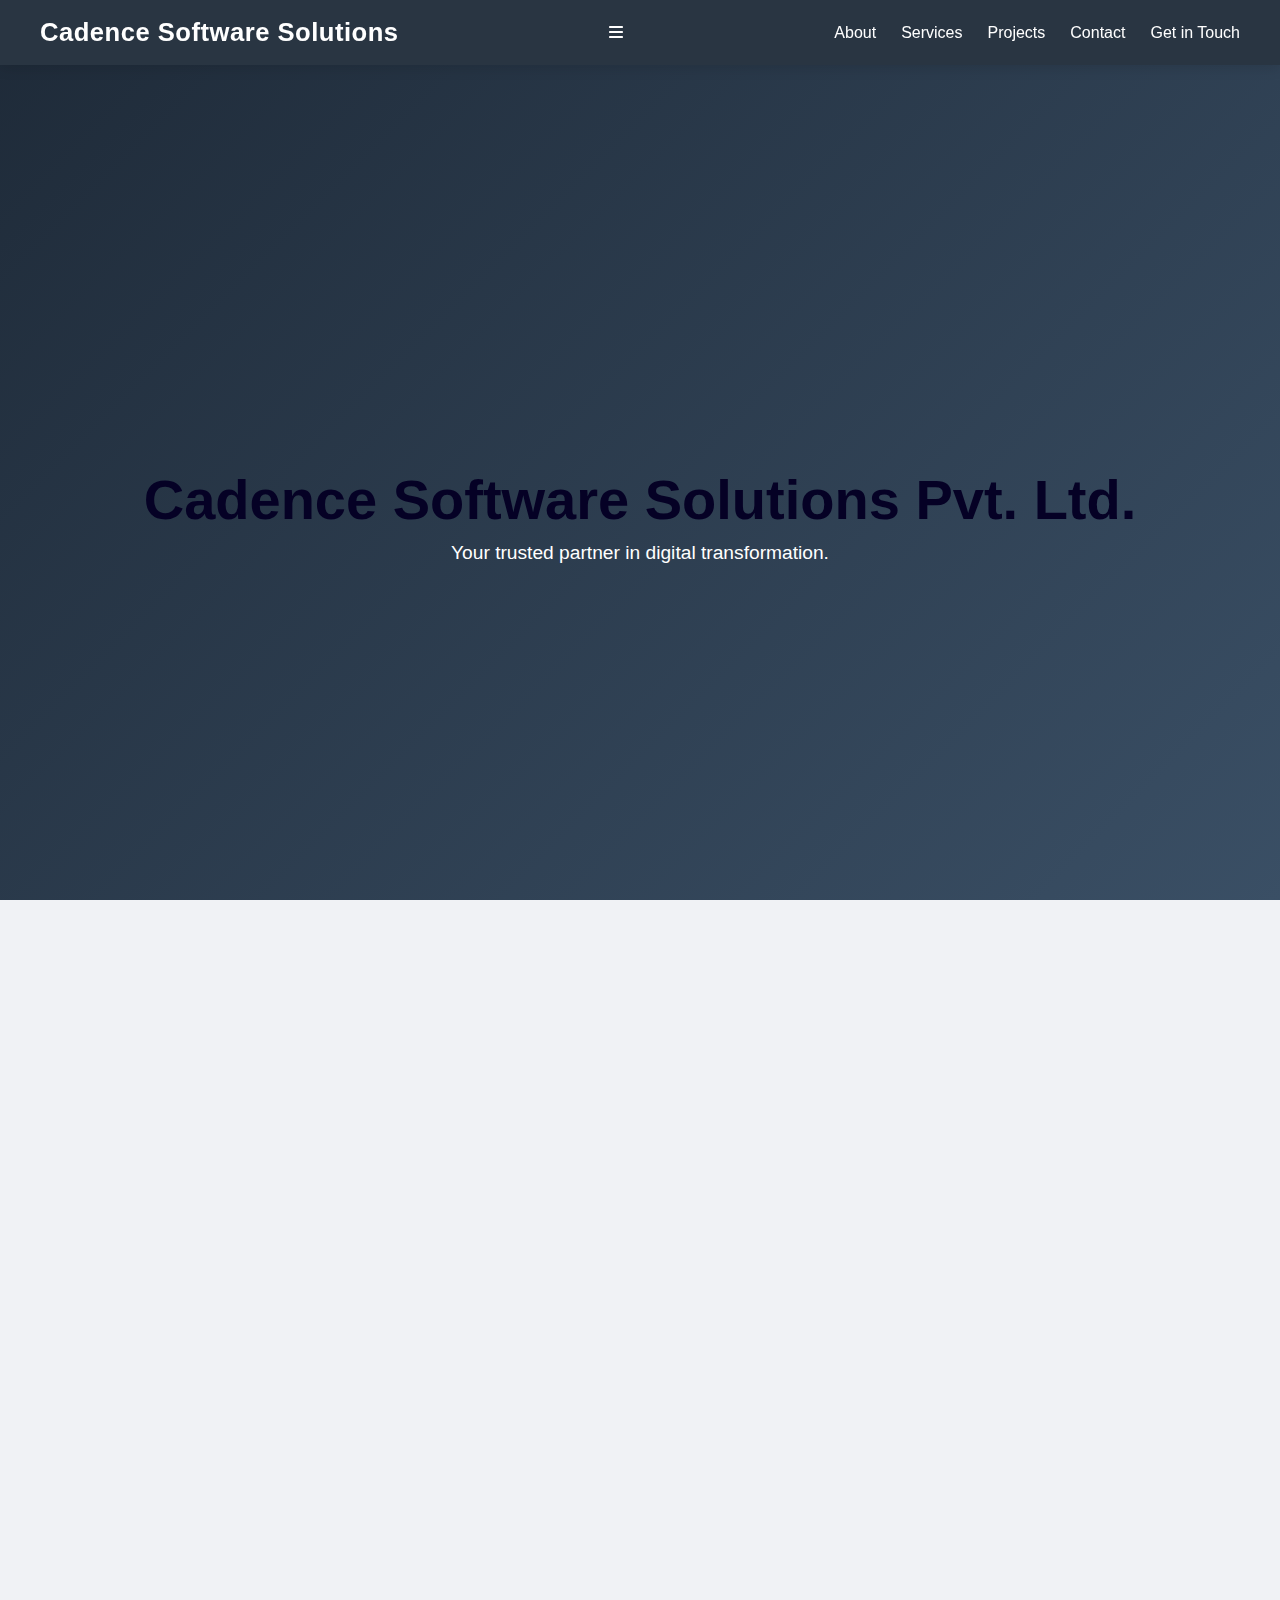
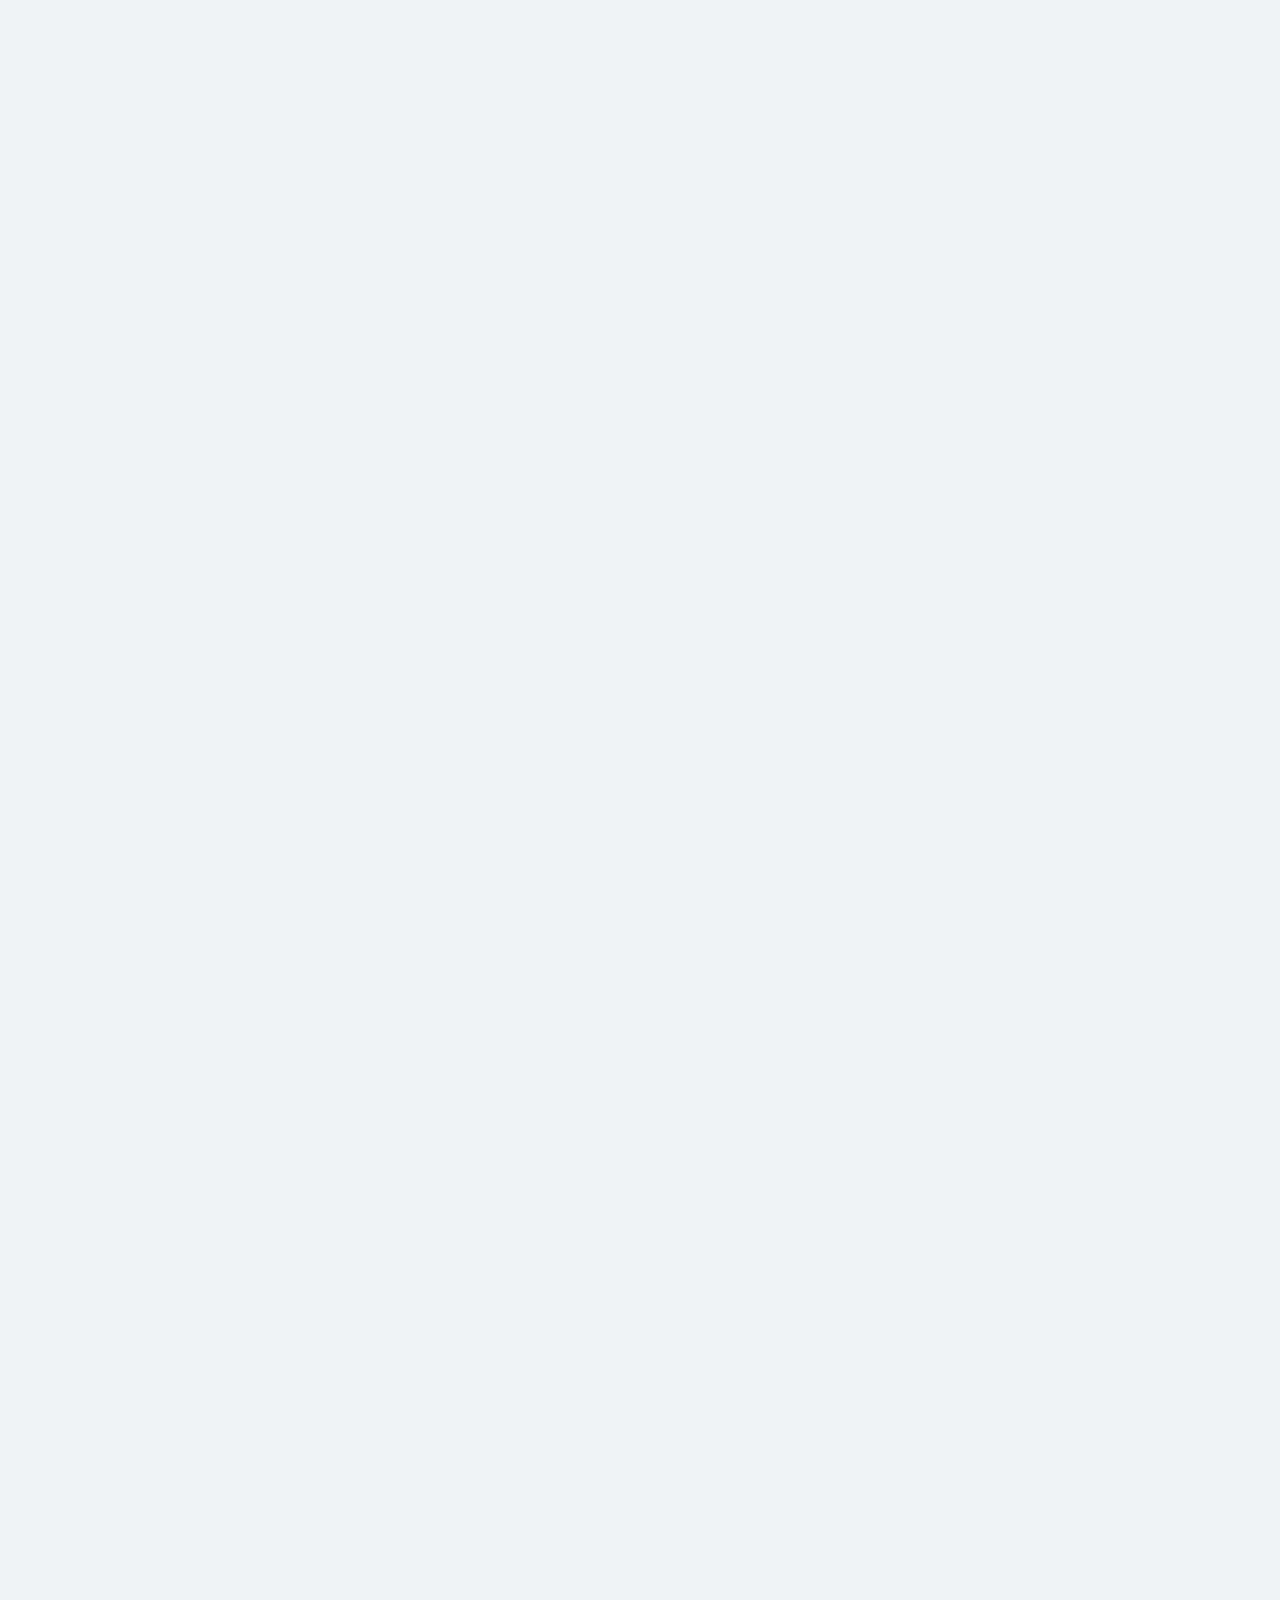
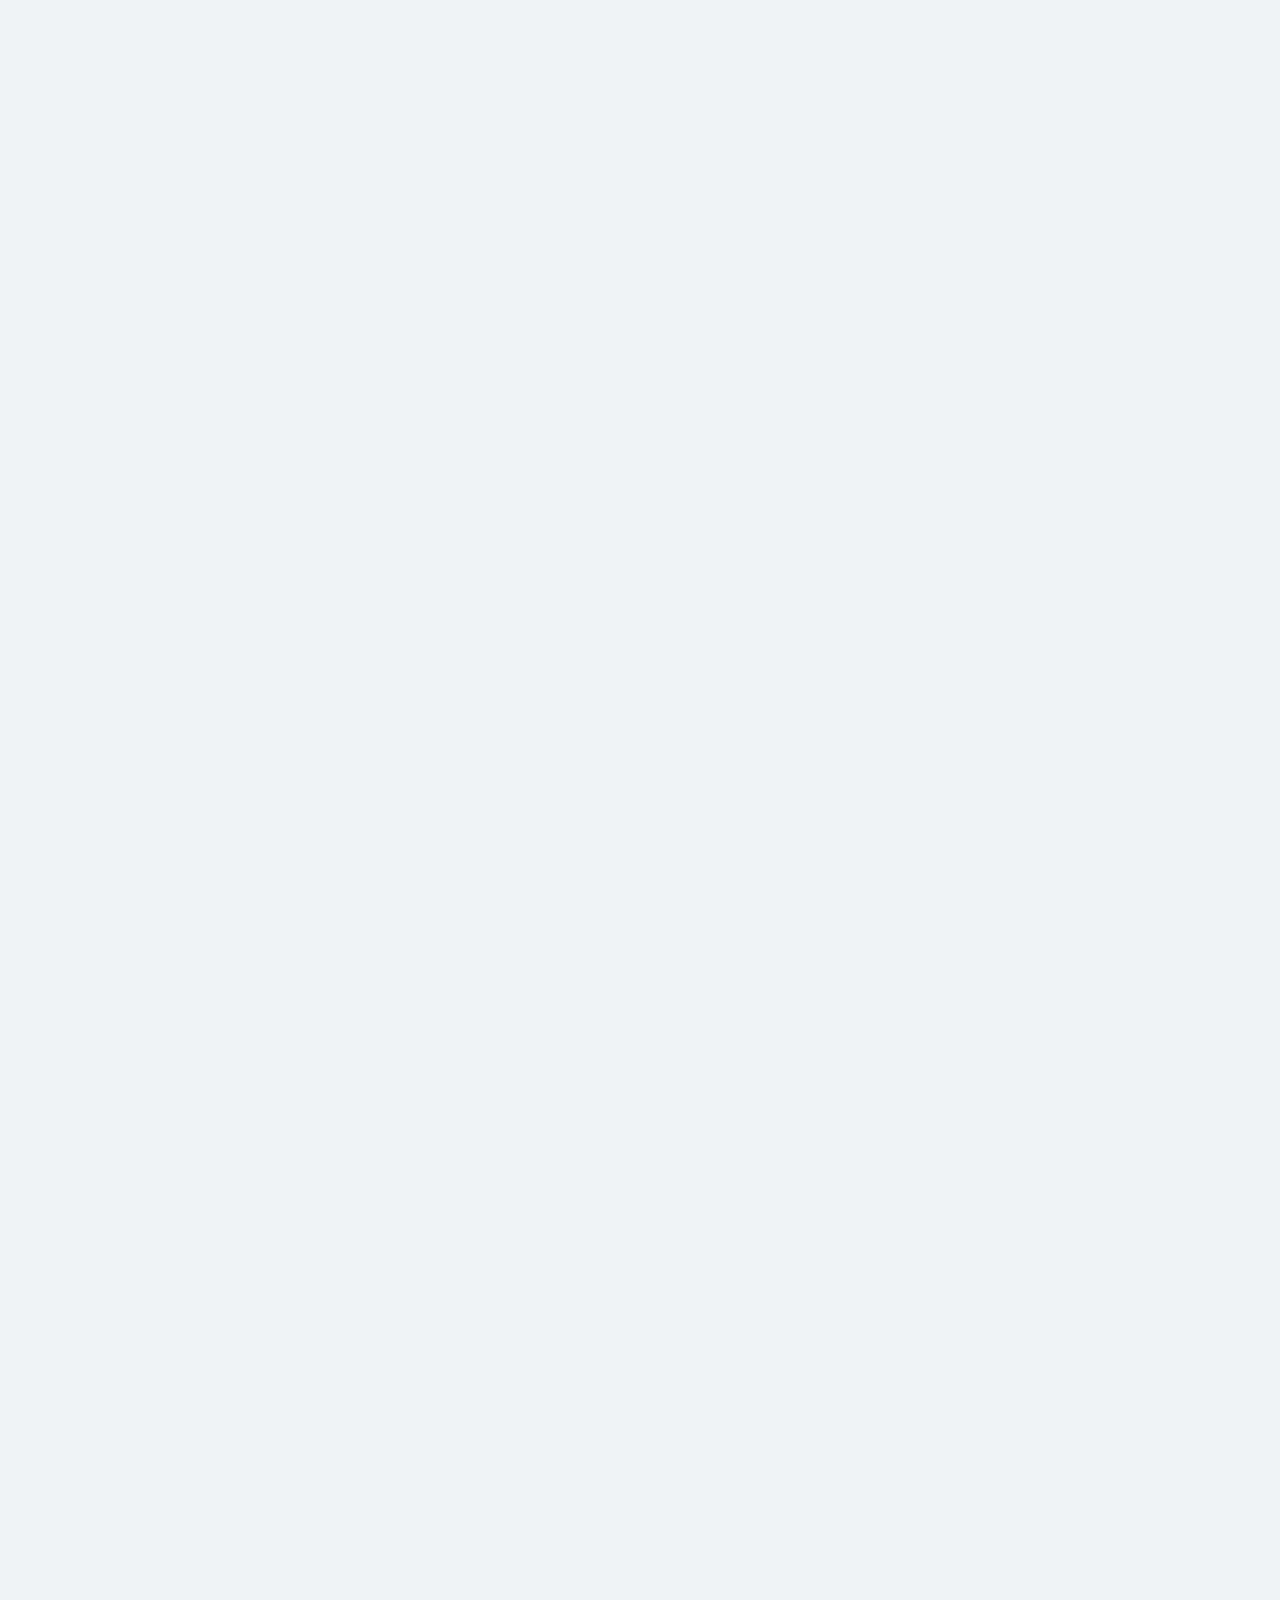
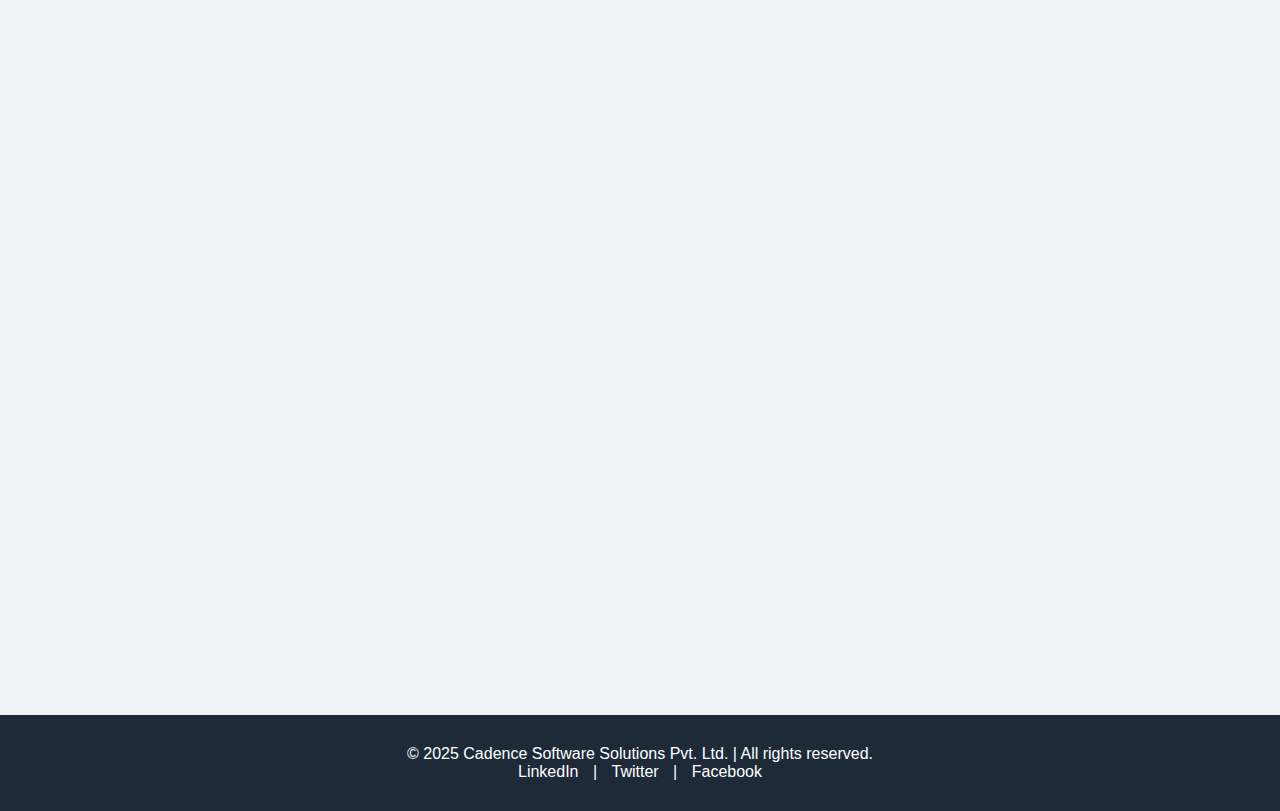
<file: index.html>
<!DOCTYPE html>
<html lang="en">
<head>
  <meta charset="UTF-8" />
  <meta name="viewport" content="width=device-width, initial-scale=1.0" />
  <meta name="description" content="Cadence Software Solutions Pvt. Ltd. - Your trusted partner in digital transformation, offering software development, AI solutions, and more." />
  <title>Cadence Software Solutions Pvt. Ltd.</title>
  <link rel="stylesheet" href="css/style.css" />
</head>
<body>
  <!-- Header / Navigation -->
   
 <div id="header-placeholder"></div>

  <!-- Hero Section -->
  <section id="home" class="hero">
    <div class="hero-content">
      <h1>Cadence Software Solutions Pvt. Ltd.</h1>
      <p>Your trusted partner in digital transformation.</p>
    </div>
  </section>

  <!-- About Section -->
  <section id="about" class="section">
    <h2>About</h2>
    <p>Cadence Software Solutions Pvt. Ltd. is a leading IT services company delivering high-quality software solutions tailored to meet the needs of businesses across the globe.</p>

    <div class="clients-counter">
      <h3>Trusted by <span class="counter">250+</span> Clients Worldwide</h3>
    </div>

    <div class="testimonials">
      <h3>What Our Clients Say</h3>
      <div class="testimonial-list">
        <div class="testimonial">
          <p>"Cadence transformed our legacy systems into a modern digital platform. Truly professional!"</p>
          <strong>- Ayesha Patel, CTO at TechNova</strong>
        </div>
        <div class="testimonial">
          <p>"Their team was incredibly responsive and delivered beyond our expectations."</p>
          <strong>- James Wong, Product Manager at FinEdge</strong>
        </div>
        <div class="testimonial">
          <p>"We've worked with many vendors, but Cadence stands out for their commitment to quality."</p>
          <strong>- Priya Sharma, CEO at Retail360</strong>
        </div>
        <div class="testimonial">
          <p>"We've worked with many vendors, but Cadence stands out for their commitment to quality."</p>
          <strong>- Priya Sharma, CEO at Retail360</strong>
        </div>
      </div>
    </div>
  </section>

  <!-- Services Section -->
  <section id="services" class="section light-bg">
    <h2>Services</h2>
    <ul class="service-list">
      <li>Custom Software Development</li>
      <li>Web & Mobile App Development</li>
      <li>Cloud Solutions</li>
      <li>AI & Machine Learning Integration</li>
    </ul>
  </section>

  <!-- Projects Section -->
  <section id="projects" class="section">
    <h2>Projects</h2>
    <p>Take a look at some of our featured projects and solutions built for global clients.</p>
    <div class="projects-grid">
      <div class="project-card">Project A</div>
      <div class="project-card">Project B</div>
      <div class="project-card">Project C</div>
    </div>
  </section>

  <!-- Contact Section -->
  <section id="contact" class="section light-bg">
    <h2>Contact</h2>
    <p>Email: <a href="mailto:contact@cadencesoftware.com">contact@cadencesoftware.com</a></p>
    <p>Phone: +91-XXXXXXXXXX</p>
  </section>

  <!-- Get in Touch Section -->
  <section id="getintouch" class="section">
    <h2>Get in Touch</h2>
    <form id="contact-form" action="https://formspree.io/f/xwpowdqd" method="POST">
      <label for="name"></label>
      <input type="text" id="name" name="name" placeholder="Full Name" required />
      
      <label for="email"></label>
      <input type="email" id="email" name="email" placeholder="Email Address" required />
      
      <label for="subject"></label>
      <input type="text" id="subject" name="subject" placeholder="Subject" />
      
      <label for="message"></label>
      <textarea id="message" name="message" placeholder="Your Message" rows="6" required></textarea>
      
      <button type="submit">Submit</button>
    </form>
  </section>

  <!-- Footer -->
  <div id="footer-placeholder"></div>

  <script src="js/main.js"></script>
  <script src="js/include.js"></script>
</body>
</html>
</file>
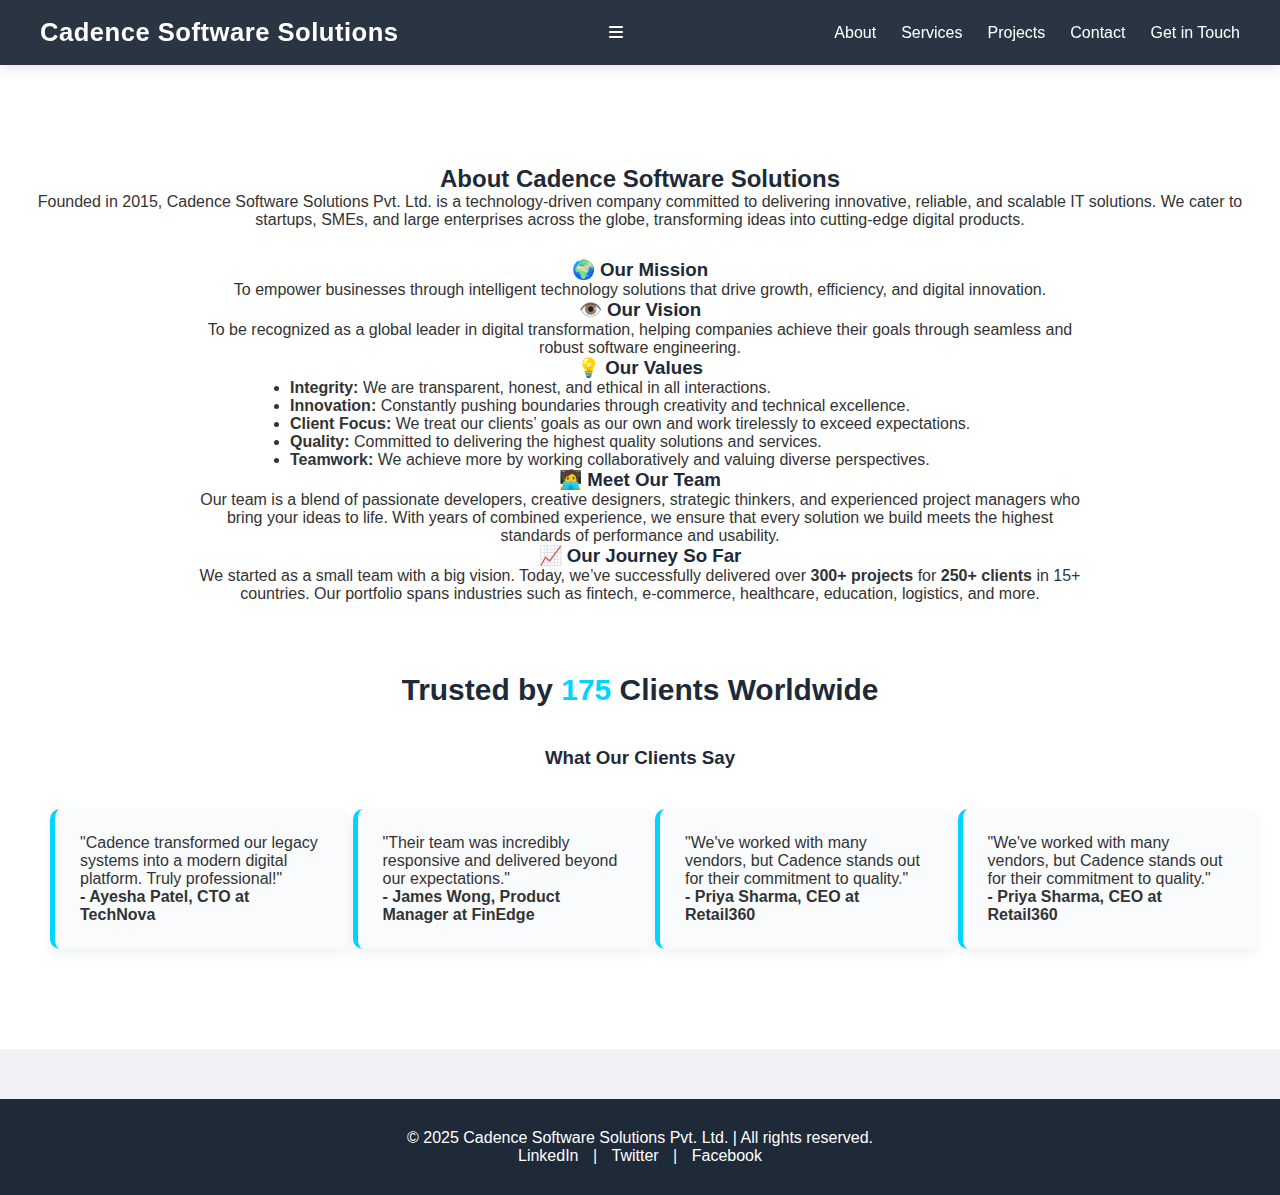
<file: about.html>
<!DOCTYPE html>
<html lang="en">
<head>
  <meta charset="UTF-8" />
  <meta name="viewport" content="width=device-width, initial-scale=1.0" />
  <title>About Us - Cadence Software Solutions Pvt. Ltd.</title>
  <link rel="stylesheet" href="css/style.css" />
</head>
<body>

  <!-- Header Include -->
  <div id="header-placeholder"></div>

  <section class="section">
    <h2>About Cadence Software Solutions</h2>
    <p>Founded in 2015, Cadence Software Solutions Pvt. Ltd. is a technology-driven company committed to delivering innovative, reliable, and scalable IT solutions. We cater to startups, SMEs, and large enterprises across the globe, transforming ideas into cutting-edge digital products.</p>
    
    <div style="max-width: 900px; margin: 30px auto;">
      <h3>🌍 Our Mission</h3>
      <p>To empower businesses through intelligent technology solutions that drive growth, efficiency, and digital innovation.</p>

      <h3>👁️ Our Vision</h3>
      <p>To be recognized as a global leader in digital transformation, helping companies achieve their goals through seamless and robust software engineering.</p>

      <h3>💡 Our Values</h3>
      <ul style="text-align: left; max-width: 700px; margin: auto;">
        <li><strong>Integrity:</strong> We are transparent, honest, and ethical in all interactions.</li>
        <li><strong>Innovation:</strong> Constantly pushing boundaries through creativity and technical excellence.</li>
        <li><strong>Client Focus:</strong> We treat our clients’ goals as our own and work tirelessly to exceed expectations.</li>
        <li><strong>Quality:</strong> Committed to delivering the highest quality solutions and services.</li>
        <li><strong>Teamwork:</strong> We achieve more by working collaboratively and valuing diverse perspectives.</li>
      </ul>

      <h3>🧑‍💻 Meet Our Team</h3>
      <p>Our team is a blend of passionate developers, creative designers, strategic thinkers, and experienced project managers who bring your ideas to life. With years of combined experience, we ensure that every solution we build meets the highest standards of performance and usability.</p>

      <h3>📈 Our Journey So Far</h3>
      <p>We started as a small team with a big vision. Today, we’ve successfully delivered over <strong>300+ projects</strong> for <strong>250+ clients</strong> in 15+ countries. Our portfolio spans industries such as fintech, e-commerce, healthcare, education, logistics, and more.</p>
    </div>

    <!-- Clients Counter -->
    <div class="clients-counter" style="margin-top: 40px;">
      <h3>Trusted by <span class="counter">250+</span> Clients Worldwide</h3>
    </div>

    <!-- Testimonials -->
    <div class="testimonials" style="margin-top: 40px;">
      <h3>What Our Clients Say</h3>
      <div class="testimonial-list">
        <div class="testimonial">
          <p>"Cadence transformed our legacy systems into a modern digital platform. Truly professional!"</p>
          <strong>- Ayesha Patel, CTO at TechNova</strong>
        </div>
        <div class="testimonial">
          <p>"Their team was incredibly responsive and delivered beyond our expectations."</p>
          <strong>- James Wong, Product Manager at FinEdge</strong>
        </div>
        <div class="testimonial">
          <p>"We've worked with many vendors, but Cadence stands out for their commitment to quality."</p>
          <strong>- Priya Sharma, CEO at Retail360</strong>
        </div>
        <div class="testimonial">
          <p>"We've worked with many vendors, but Cadence stands out for their commitment to quality."</p>
          <strong>- Priya Sharma, CEO at Retail360</strong>
        </div>
      </div>
    </div>
  </section>

  <!-- Footer Include -->
  <div id="footer-placeholder"></div>

  <script src="js/main.js"></script>
  <script src="js/include.js"></script>
</body>
</html>
</file>
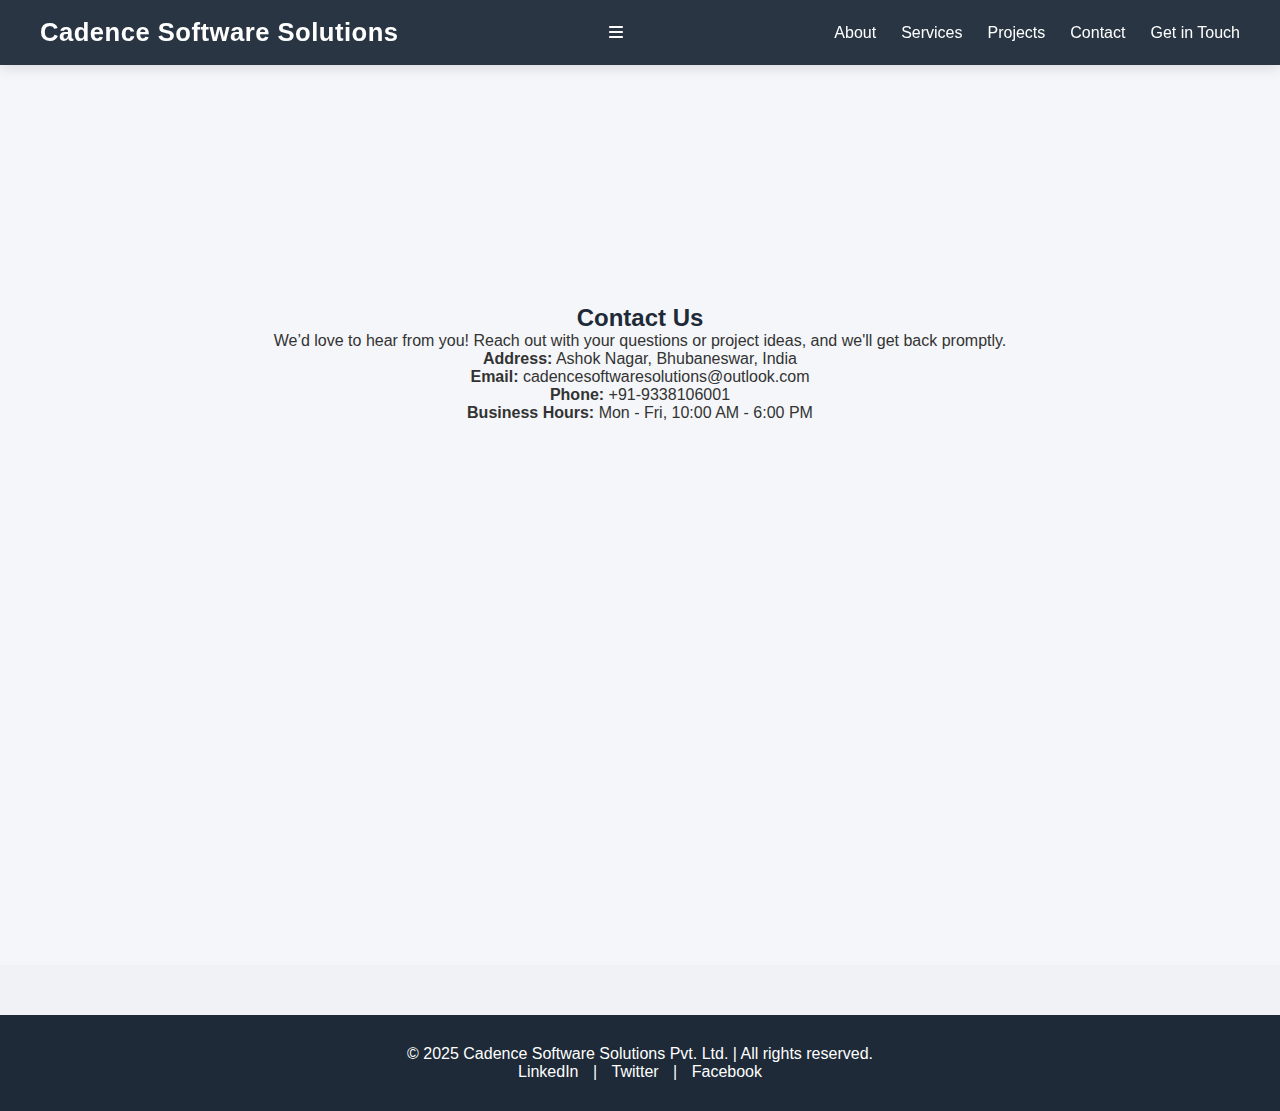
<file: contact.html>
<!DOCTYPE html>
<html lang="en">
<head>
  <meta charset="UTF-8" />
  <meta name="viewport" content="width=device-width, initial-scale=1.0" />
  <title>Contact Us | Cadence Software Solutions</title>
  <link rel="stylesheet" href="css/style.css" />
</head>
<body>
  <div id="header-placeholder"></div>

  <section class="section light-bg">
    <h2>Contact Us</h2>
    <p>We’d love to hear from you! Reach out with your questions or project ideas, and we'll get back promptly.</p>

    <div class="contact-info">
      <p><strong>Address:</strong> Ashok Nagar, Bhubaneswar, India</p>
      <p><strong>Email:</strong> cadencesoftwaresolutions@outlook.com</p>
      <p><strong>Phone:</strong> +91-9338106001</p>
      <p><strong>Business Hours:</strong> Mon - Fri, 10:00 AM - 6:00 PM</p>
    </div>

    <div class="map">
      <iframe src="https://maps.google.com/maps?q=20.262662, 85.838272&z=18&output=embed" width="800" height="300" frameborder="0" allowfullscreen></iframe>
    </div>
  </section>

  <div id="footer-placeholder"></div>
  <script src="js/main.js"></script>
  <script src="js/include.js"></script>
</body>
</html>
</file>
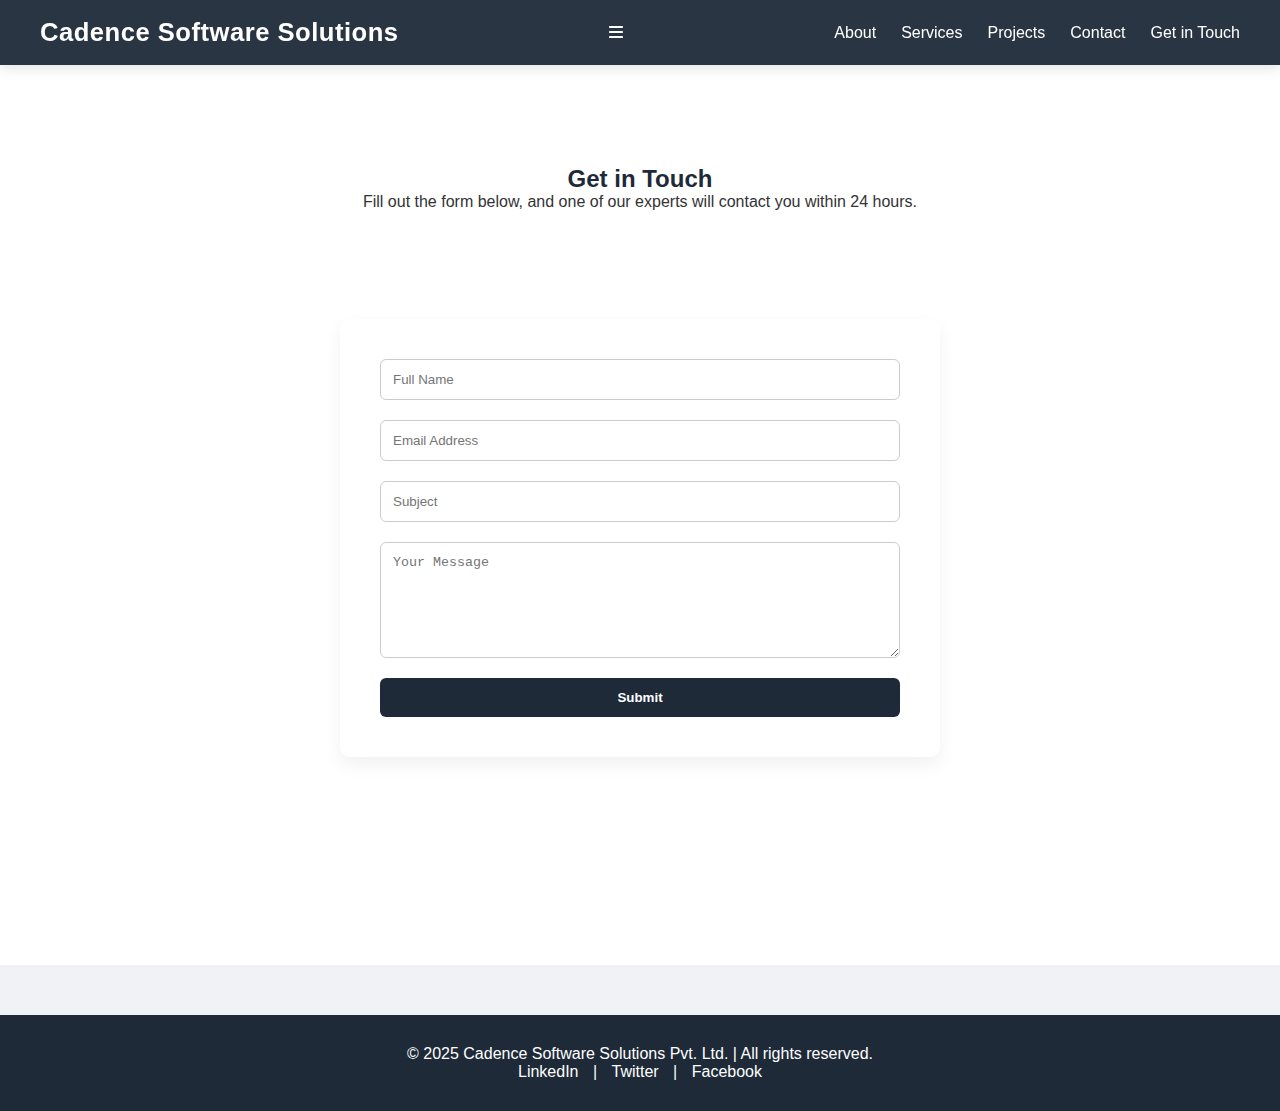
<file: getintouch.html>
<!DOCTYPE html>
<html lang="en">
<head>
  <meta charset="UTF-8" />
  <meta name="viewport" content="width=device-width, initial-scale=1.0" />
  <title>Get in Touch | Cadence Software Solutions</title>
  <link rel="stylesheet" href="css/style.css" />
</head>
<body>
  <div id="header-placeholder"></div>

  <section class="section">
    <h2>Get in Touch</h2>
    <p>Fill out the form below, and one of our experts will contact you within 24 hours.</p>

    <form id="contact-form" action="https://formspree.io/f/xwpowdqd" method="POST">
  <input type="text" name="name" placeholder="Full Name" required />
  <input type="email" name="email" placeholder="Email Address" required />
  <input type="text" name="subject" placeholder="Subject" />
  <textarea name="message" placeholder="Your Message" rows="6" required></textarea>
  <button type="submit">Submit</button>
</form>

  </section>

  <div id="footer-placeholder"></div>
  <script src="js/main.js"></script>
  <script src="js/include.js"></script>
</body>
</html>
</file>
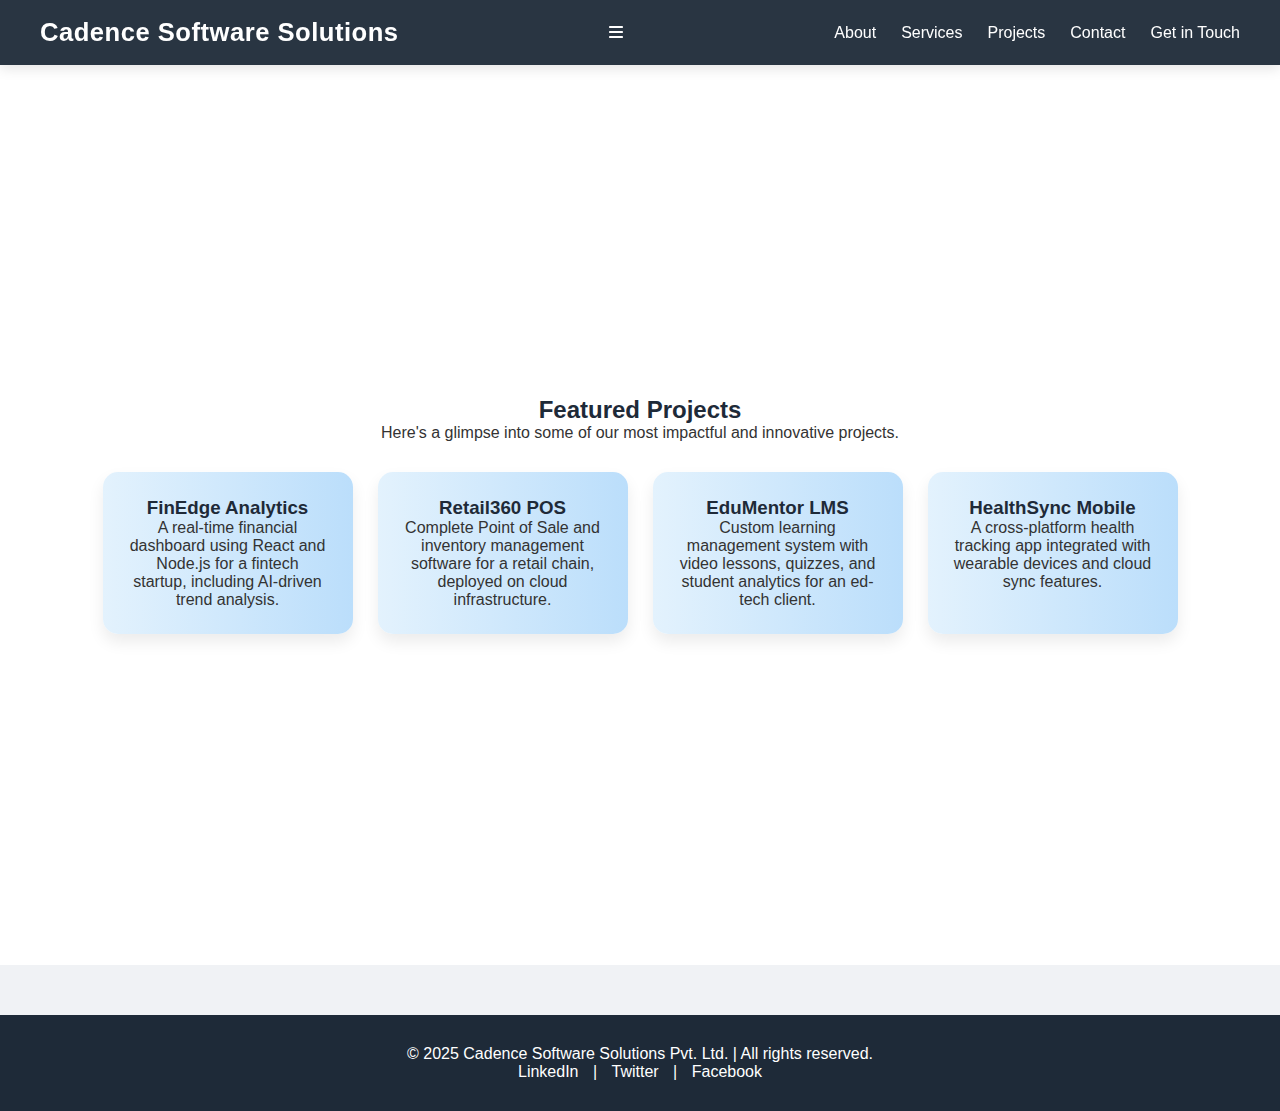
<file: projects.html>
<!DOCTYPE html>
<html lang="en">
<head>
  <meta charset="UTF-8" />
  <meta name="viewport" content="width=device-width, initial-scale=1.0" />
  <title>Projects | Cadence Software Solutions</title>
  <link rel="stylesheet" href="css/style.css" />
</head>
<body>
  <div id="header-placeholder"></div>

  <section class="section">
    <h2>Featured Projects</h2>
    <p>Here's a glimpse into some of our most impactful and innovative projects.</p>

    <div class="projects-grid">
      <div class="project-card">
        <h3>FinEdge Analytics</h3>
        <p>A real-time financial dashboard using React and Node.js for a fintech startup, including AI-driven trend analysis.</p>
      </div>
      <div class="project-card">
        <h3>Retail360 POS</h3>
        <p>Complete Point of Sale and inventory management software for a retail chain, deployed on cloud infrastructure.</p>
      </div>
      <div class="project-card">
        <h3>EduMentor LMS</h3>
        <p>Custom learning management system with video lessons, quizzes, and student analytics for an ed-tech client.</p>
      </div>
      <div class="project-card">
        <h3>HealthSync Mobile</h3>
        <p>A cross-platform health tracking app integrated with wearable devices and cloud sync features.</p>
      </div>
    </div>
  </section>

  <div id="footer-placeholder"></div>
  <script src="js/main.js"></script>
  <script src="js/include.js"></script>
</body>
</html>
</file>
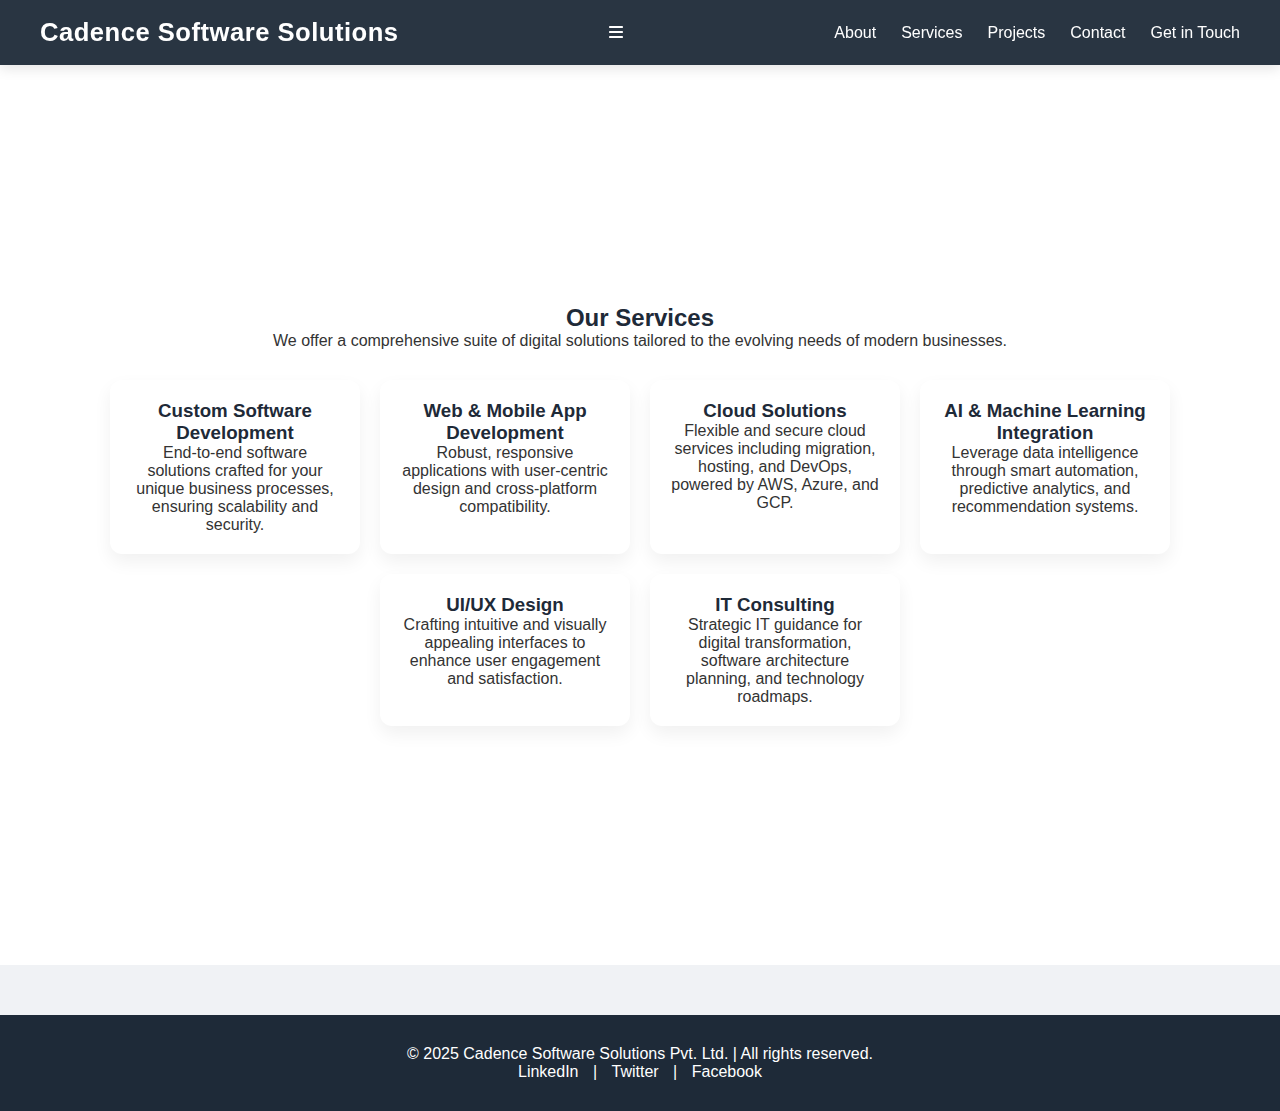
<file: services.html>
<!DOCTYPE html>
<html lang="en">
<head>
  <meta charset="UTF-8" />
  <meta name="viewport" content="width=device-width, initial-scale=1.0" />
  <title>Services | Cadence Software Solutions</title>
  <link rel="stylesheet" href="css/style.css" />
</head>
<body>
  <div id="header-placeholder"></div>

  <section class="section">
    <h2>Our Services</h2>
    <p>We offer a comprehensive suite of digital solutions tailored to the evolving needs of modern businesses.</p>

    <ul class="service-list">
      <li>
        <h3>Custom Software Development</h3>
        <p>End-to-end software solutions crafted for your unique business processes, ensuring scalability and security.</p>
      </li>
      <li>
        <h3>Web & Mobile App Development</h3>
        <p>Robust, responsive applications with user-centric design and cross-platform compatibility.</p>
      </li>
      <li>
        <h3>Cloud Solutions</h3>
        <p>Flexible and secure cloud services including migration, hosting, and DevOps, powered by AWS, Azure, and GCP.</p>
      </li>
      <li>
        <h3>AI & Machine Learning Integration</h3>
        <p>Leverage data intelligence through smart automation, predictive analytics, and recommendation systems.</p>
      </li>
      <li>
        <h3>UI/UX Design</h3>
        <p>Crafting intuitive and visually appealing interfaces to enhance user engagement and satisfaction.</p>
      </li>
      <li>
        <h3>IT Consulting</h3>
        <p>Strategic IT guidance for digital transformation, software architecture planning, and technology roadmaps.</p>
      </li>
    </ul>
  </section>

  <div id="footer-placeholder"></div>
  <script src="js/main.js"></script>
  <script src="js/include.js"></script>
</body>
</html>
</file>
<file: css/style.css>
/* Reset & Base */
*,
*::before,
*::after {
  margin: 0;
  padding: 0;
  box-sizing: border-box;
  scroll-behavior: smooth;
}

html, body {
  height: 100%;
  font-family: 'Poppins', sans-serif;
  background: #f0f2f5;
  color: #333;
}

/* Typography */
h1, h2, h3 {
  color: #1e2a38;
}

a {
  text-decoration: none;
  color: inherit;
  transition: color 0.3s ease;
}

/* Navbar */
.navbar {
  background: rgba(30, 42, 56, 0.95);
  color: #fff;
  display: flex;
  justify-content: space-between;
  align-items: center;
  padding: 18px 40px;
  position: sticky;
  top: 0;
  z-index: 1000;
  box-shadow: 0 4px 12px rgba(0, 0, 0, 0.1);
  transition: all 0.3s ease;
}

.navbar.shrink {
  padding: 10px 40px;
  background: #1e2a38;
}


.navbar .logo {
  font-size: 1.6rem;
  font-weight: bold;
  letter-spacing: 0.5px;
  transition: transform 0.3s ease;
}

.navbar .logo:hover {
  transform: scale(1.05);
}

.nav-links {
  list-style: none;
  display: flex;
  gap: 25px;
}

.nav-links li a {
  color: #fff;
  font-weight: 500;
  transition: color 0.3s ease, transform 0.3s ease;
}

.nav-links li a:hover,
.nav-links li a.active {
  color: #00d4ff;
  transform: scale(1.1);
}

/* Full-Page Section */
.section {
  min-height: 100vh;
  padding: 100px 30px;
  display: flex;
  flex-direction: column;
  justify-content: center;
  align-items: center;
  text-align: center;
  background: #fff;
  opacity: 0;
  transform: translateY(80px);
  transition: opacity 1s ease, transform 1s ease;
}

.section.visible {
  opacity: 1;
  transform: translateY(0);
}

.light-bg {
  background: #f4f6f9;
}

/* Hero Section */
.hero {
  min-height: 100vh;
  background: linear-gradient(135deg, #1e2a38 0%, #3a4f65 100%);
  color: white;
  display: flex;
  justify-content: center;
  align-items: center;
  text-align: center;
  padding: 0 20px;
  background-attachment: fixed;
}

.hero-content h1 {
  font-size: 3.5rem;
  animation: fadeIn 1.2s ease-in-out;
  color: #050125;
}

.hero-content p {
  font-size: 1.2rem;
  margin-top: 10px;
  animation: fadeIn 1.8s ease-in-out;
}

/* Services Section */
.service-list {
  display: flex;
  flex-wrap: wrap;
  justify-content: center;
  gap: 20px;
  margin-top: 30px;
}

.service-list li {
  background: white;
  padding: 20px;
  border-radius: 12px;
  width: 250px;
  box-shadow: 0 8px 18px rgba(0, 0, 0, 0.06);
  transition: transform 0.3s ease, box-shadow 0.3s ease;
  position: relative;
  overflow: hidden;
}

.service-list li:hover {
  transform: translateY(-8px);
  box-shadow: 0 12px 25px rgba(0, 0, 0, 0.1);
}

.service-list li::after {
  content: '';
  position: absolute;
  width: 0%;
  height: 3px;
  bottom: 0;
  left: 0;
  background: #00d4ff;
  transition: width 0.3s ease;
}

.service-list li:hover::after {
  width: 100%;
}

/* Projects Section */
.projects-grid {
  display: flex;
  justify-content: center;
  flex-wrap: wrap;
  gap: 25px;
  margin-top: 30px;
}

.project-card {
  background: linear-gradient(to right, #e3f2fd, #bbdefb);
  padding: 25px;
  width: 250px;
  border-radius: 15px;
  box-shadow: 0 8px 16px rgba(0, 0, 0, 0.08);
  transition: transform 0.3s ease, box-shadow 0.3s ease;
}

.project-card:hover {
  transform: translateY(-10px) scale(1.03);
  box-shadow: 0 16px 24px rgba(0, 0, 0, 0.1);
}

/* Testimonials Section */
.testimonials {
  margin-top: 40px;
  width: 100%;
}

.testimonial-list {
  display: grid;
  grid-template-columns: repeat(auto-fit, minmax(250px, 1fr));
  gap: 30px;
  margin-top: 40px;
  /* max-width:1200px; */
  width: 100%;
  padding: 0 20px;
  justify-content: center;
}


.testimonial {
  background: #f9fbfd;
  padding: 25px;
  border-left: 5px solid #00d4ff;
  border-radius: 10px;
  text-align: left;
  width: 300px;
  box-shadow: 0 6px 12px rgba(0, 0, 0, 0.05);
  transition: transform 0.3s ease;
}

.testimonial:hover {
  transform: translateY(-5px);
}

/* Clients Counter */
.clients-counter {
  margin-top: 30px;
  font-size: 1.6rem;
  color: #1e2a38;
  animation: pulse 2s infinite;
  white-space: nowrap;
  overflow: hidden;
  text-overflow: ellipsis;
}

.counter {
  font-weight: bold;
  color: #00d4ff;
}

/* Contact / Get in Touch */
#contact-form {
  max-width: 600px;
  margin: auto;
  background: #fff;
  padding: 40px;
  border-radius: 10px;
  box-shadow: 0 8px 18px rgba(0, 0, 0, 0.06);
  animation: fadeIn 1s ease-in;
  width: 100%;
  display: flex;
  flex-direction: column;
  gap: 20px;
}

input, textarea {
  padding: 12px;
  border: 1px solid #ccc;
  border-radius: 6px;
  transition: border-color 0.3s ease;
}

input:focus, textarea:focus {
  border-color: #00d4ff;
  outline: none;
}

button {
  padding: 12px;
  border: none;
  background: #1e2a38;
  color: white;
  font-weight: bold;
  border-radius: 6px;
  cursor: pointer;
  transition: background 0.3s ease, transform 0.2s ease;
}

button:hover {
  background: #00d4ff;
  color: #000;
  transform: scale(1.02);
}

/* Footer */
footer {
  text-align: center;
  padding: 30px;
  background: #1e2a38;
  color: white;
  margin-top: 50px;
}

footer .social-icons a {
  color: white;
  margin: 0 10px;
  font-weight: 500;
  transition: color 0.3s ease;
}

footer .social-icons a:hover {
  color: #00d4ff;
}

/* Animations */
@keyframes fadeIn {
  from { opacity: 0; transform: translateY(20px); }
  to { opacity: 1; transform: translateY(0); }
}

@keyframes pulse {
  0%, 100% { transform: scale(1); }
  50% { transform: scale(1.02); }
}

/* Responsive Design */
@media (max-width: 768px) {
  .testimonial-list {
    flex-direction: column;
    align-items: center;
  }

  .hero-content h1 {
    font-size: 2.5rem;
  }

  .nav-links {
    flex-direction: column;
    gap: 10px;
    background: #1e2a38;
    padding: 10px;
    display: none; /* for a future toggle menu */
  }

  .navbar {
    flex-direction: column;
    align-items: flex-start;
  }

  .service-list li {
    width: 90%;
  }

  .project-card {
    width: 90%;
  }

  .testimonial {
    width: 90%;
  }
}
</file>
